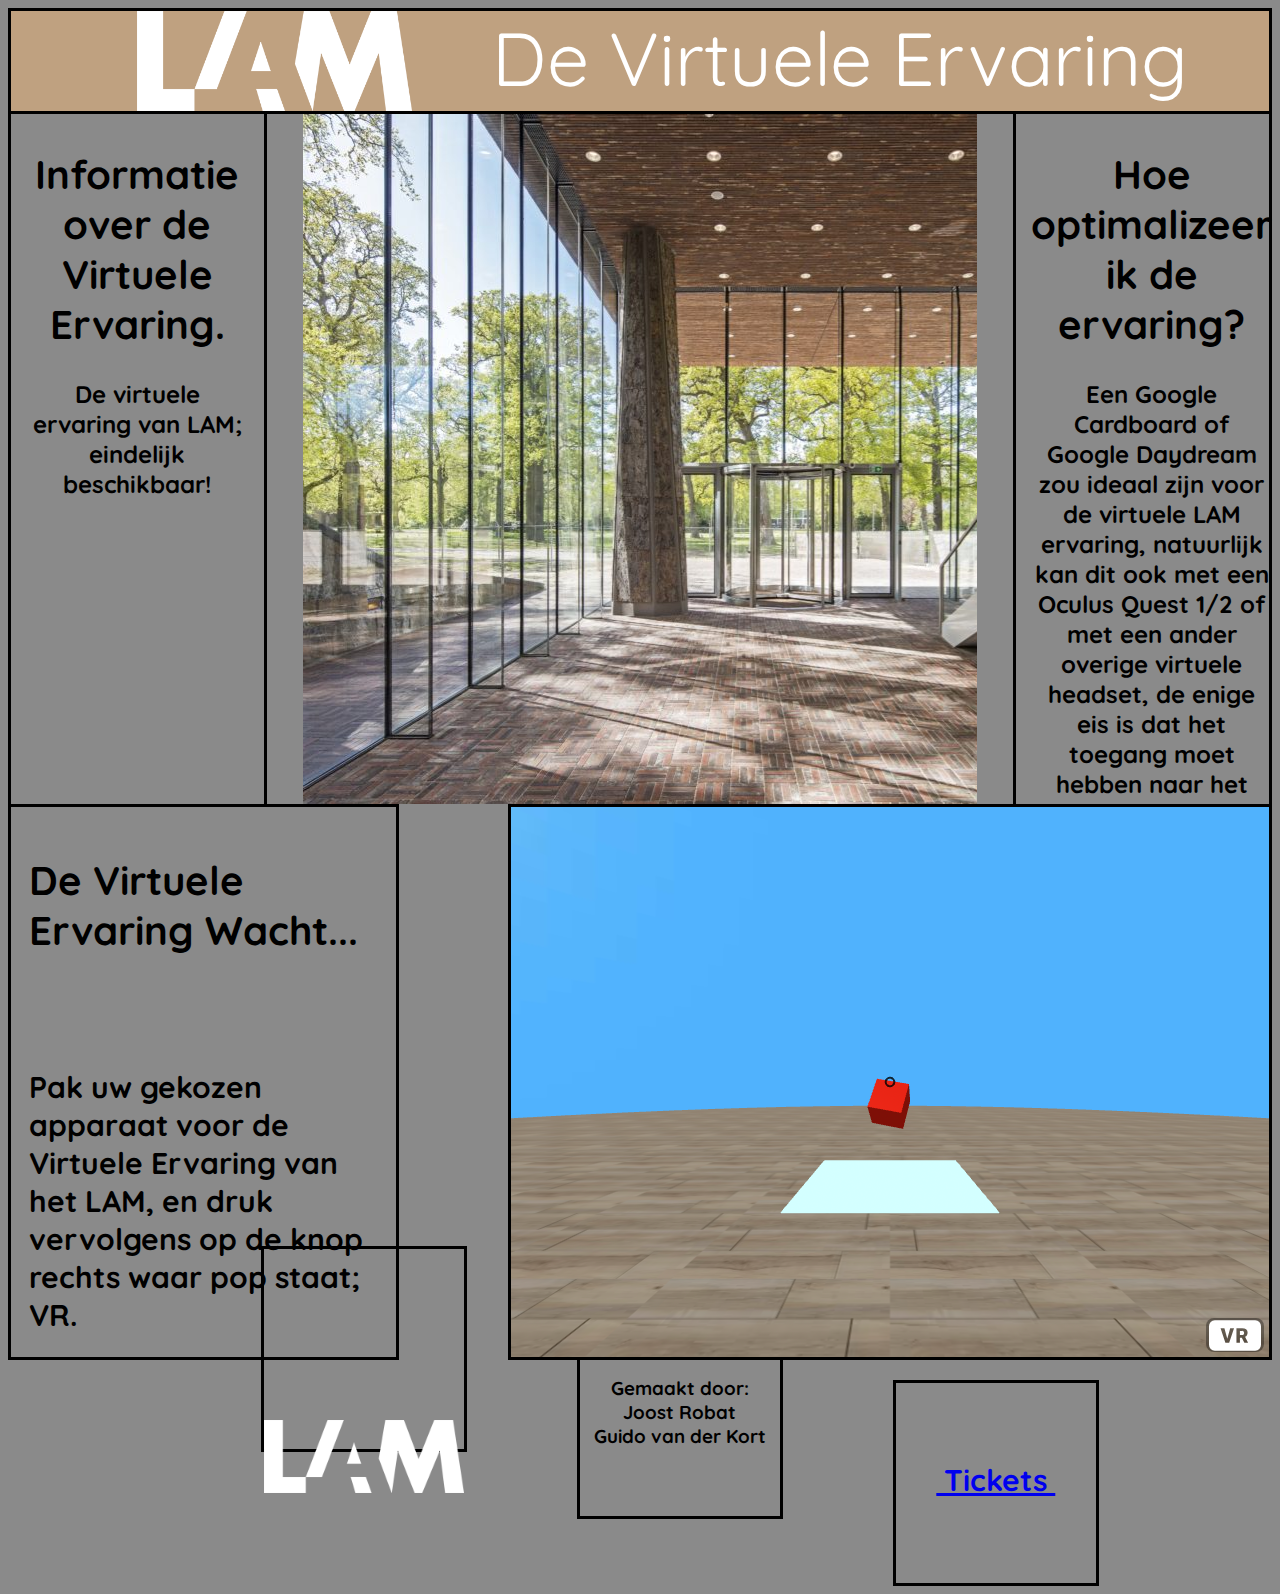
<file: map van website en code/index.html>
<!DOCTYPE html>
<html lang="en">
<head>
    <meta charset="UTF-8">
    <meta name="viewport" content="width=device-width, initial-scale=1.0">
    <title>LAM | Lisser Art Museum [De Virtuele Ervaring]</title>
    <link rel="stylesheet" href="kleuren.css">
    <link rel="preconnect" href="https://fonts.gstatic.com">
    <link href="https://fonts.googleapis.com/css2?family=Quicksand:wght@600&display=swap" rel="stylesheet">
    <link rel="icon" href="https://www.lamlisse.nl/wp-content/uploads/2018/07/A-logo-bruin.png" type="image/x-icon">
    <script src="library/aframe.js"></script>
    <script src="library/ma-webxr.js" defer></script>
    <script src="https://aframe.io/releases/1.1.0/aframe.min.js"></script>
</head>
<body>
  <main>
    <div class="top-bar" style="border: 3px solid black">
        <img src="Lam_logo.png" id="lam-logo">
        <p id="titel">De Virtuele Ervaring</p>
    </div>
    <div id="container0">
      <h2 id="txt" style="text-align: center"><a style="font-size: 40px">Informatie over de Virtuele Ervaring.</a>
      <br>
      <br>
      De virtuele ervaring van LAM; eindelijk beschikbaar!</h2>
    </div>
    <div id="container1">
      <h2 id="txt" style="text-align: center"><a style="font-size: 40px">Hoe optimalizeer ik de ervaring?</a>
      <br>
      <br>
      Een Google Cardboard of Google Daydream zou ideaal zijn voor de virtuele LAM ervaring, natuurlijk kan dit ook met een Oculus Quest 1/2 of met een ander overige virtuele headset, de enige eis is dat het toegang moet hebben naar het internet natuurlijk!</h3>
    </div>
    <section id="background">
    </section>
    <div id="bottom" style="border: 3px solid black">
      <h2 id="txt" style="font-size: 40px">De Virtuele Ervaring Wacht...</h2>
      <br>
      <h3 id="txt" style="font-size: 30px">Pak uw gekozen apparaat voor de Virtuele Ervaring van het LAM, en druk vervolgens op de knop rechts waar pop staat; VR.</h3>
    </div>
    <div id="vrWindow" style="border: 3px solid black">
      <a-scene embedded>
       <a-assets>
           <img id="360-Panorama" src="BrightSky.jpg">
           <img id="floor" src="Vloer_Lam.jpg">
           <img id="floor-ding" src="Vloer_Lam_2.jpg">
       </a-assets>
       <a-sky src="#360-Panorama"
              radius="25"
              side="double">
       </a-sky>
       <a-plane material="src: #floor-ding;
                          repeat: 30 30;
                          normal-map: #floor-ding;
                          normal-texture-repeat: 30 30"
                 rotation="-90 0 0"
                 scale="60 60 2"
                 position="0 -1.8 0">
       </a-plane>
       <a-entity camera look-controls wasd-controls="acceleration:100" position="0 0 0">
             <a-cursor raycaster="objects: .ui"></a-cursor>
       </a-entity>
       <a-box color="#AC1509"
              position="0 -0.4 -6"
              scale="0.6 0.6 0.6"
              animation__spin="dur:7500;easing:linear;to: 360 720 180;loop:-1;property:rotation;class:ui"
              animation__start="property: material; from: #AC1509; to: #BD3525;
                               startEvents: mouseenter; dur:500; easing: linear"
              animation__stop="property: material; from: #BD3525; to: #AC1509;
                               startEvents: mouseleave; dur:500; easing: linear"
              event-set__scale="_target: #Textwall1; _event: click;
                               animation.property: scale;
                               animation.to: 3 2.5 0.01;
                               animation.easing: easeInOutBack"
              event-set__position="_target: #Textwall1; _event: click;
                                  animation.property: position;
                                  animation.to: 0 2.5 -6">
       </a-box>
       <a-box scale="3 0.05 3"
              position="0 -1.8125 -6"
              color="#BAEAFF">
       </a-box>
       <a-box id="Textwall1"
              color="BA52EF"
              position="0 -0.4 -6"
              scale="0.3 0.3 0.3">
       </a-box>
   </a-scene>
 </div>
    <div id="onder" style="border: 3px solid black; margin-top: 35%"><a href="https://www.lamlisse.nl/" target="_blank">
      <img style="max-width: 100%; margin-top: 60px; max-height: 100%" src="Lam_logo.png" alt="Het LAM Logo"></a>
    </div>
    <div id="onder" style="border: solid black 3px; margin-left: 45%; margin-top: -11%">
      <h3 style="margin-top:30%">Gemaakt door:<br>
        Joost Robat<br>
        Guido van der Kort</h3>
    </div>
    <div id="onder" style="border: solid black 3px; margin-left: 70%; margin-top: -11%">
      <h3 style="font-size: 30px; margin-top: 20%">
      <strong id="arrow">🡦 🡣 🡣 🡣 🡧</strong><br>
      <strong id="arrow">🡢</strong><a href="https://www.lamlisse.nl/tickets/" target="_blank"> Tickets </a><strong id="arrow">🡠</strong><br>
      <strong id="arrow">🡥 🡡 🡡 🡡 🡤</strong>
      </h3>
    </div>

</main>
</body>
</html>
</file>
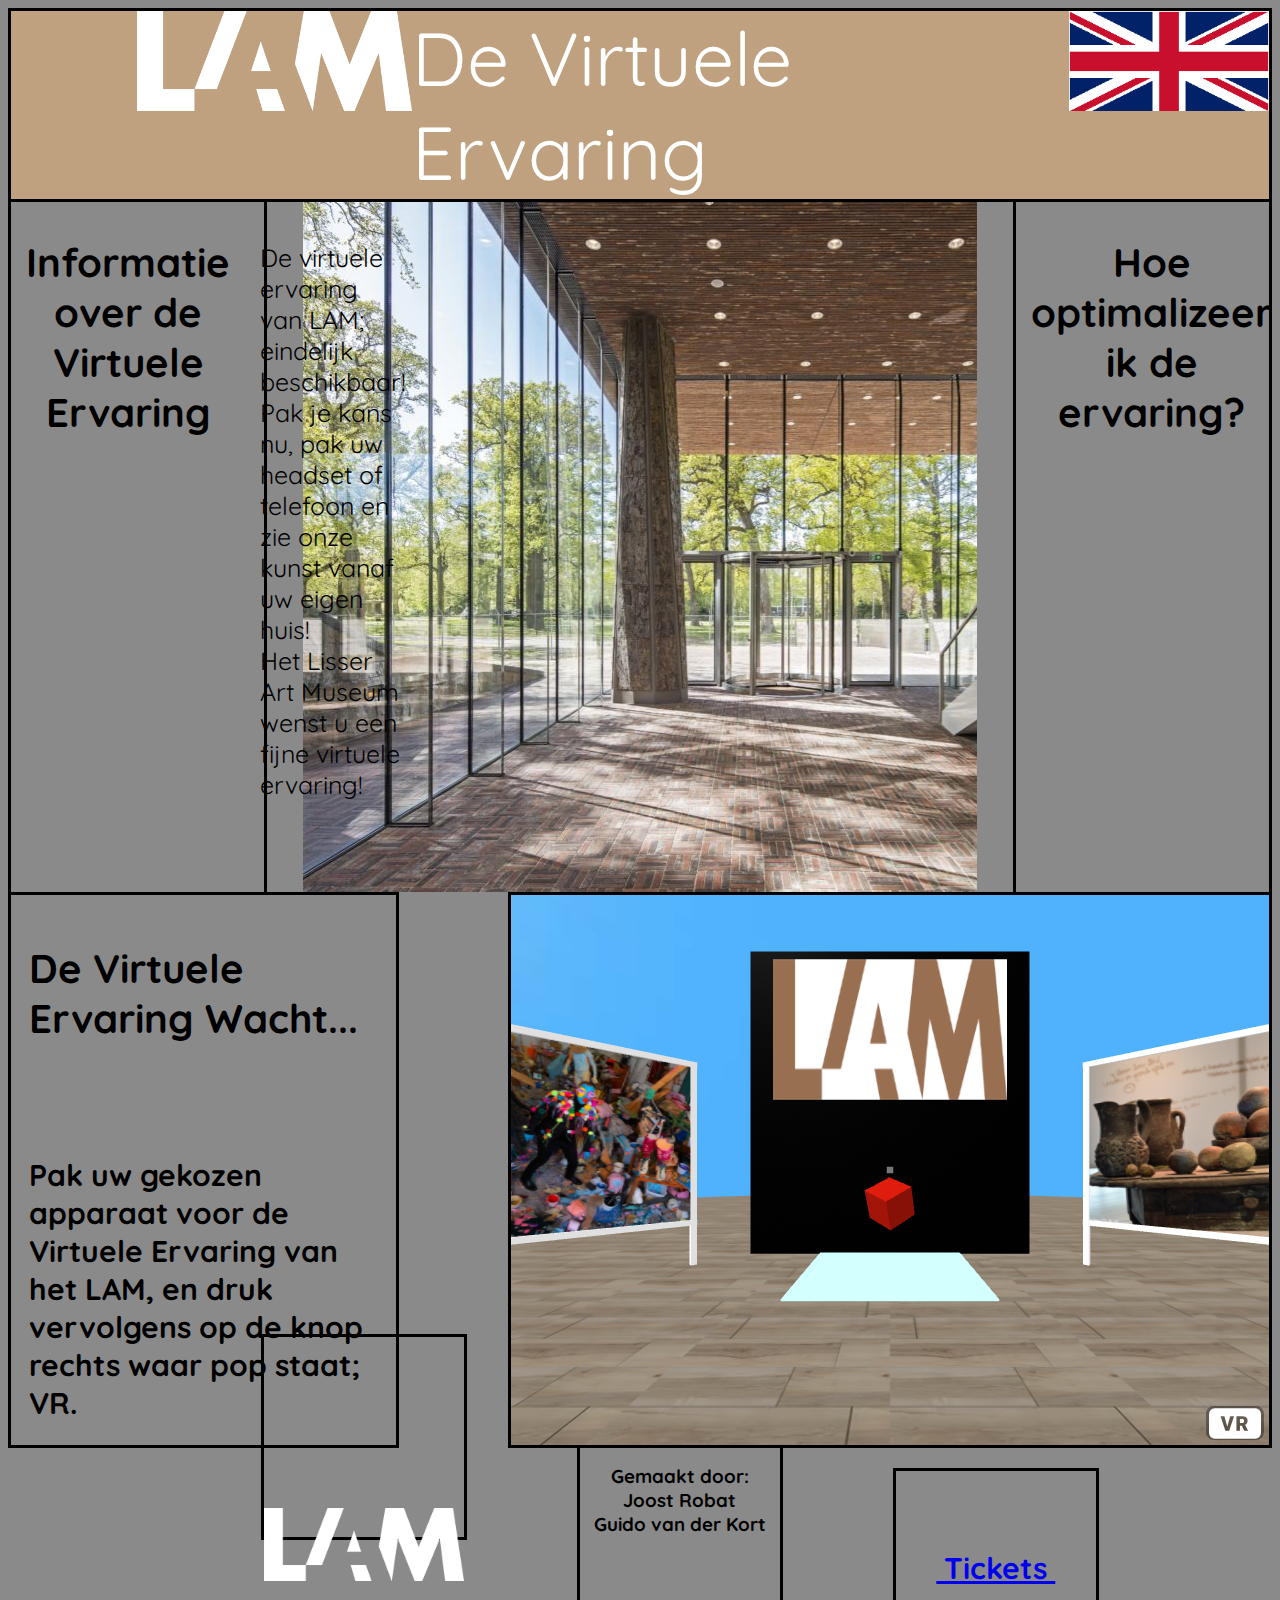
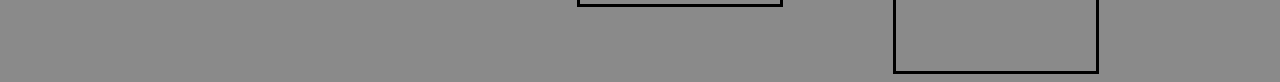
<file: WEBXR_LAM_De_Virtuele_Ervaring/index.html>
<!DOCTYPE html>
<html lang="en">
<head>
    <meta charset="UTF-8">
    <meta name="viewport" content="width=device-width, initial-scale=1.0">
    <title>LAM | Lisser Art Museum [De Virtuele Ervaring]</title>
    <link rel="stylesheet" href="kleuren.css">
    <link rel="preconnect" href="https://fonts.gstatic.com">
    <link href="https://fonts.googleapis.com/css2?family=Quicksand:wght@600&display=swap" rel="stylesheet">
    <link rel="icon" href="https://www.lamlisse.nl/wp-content/uploads/2018/07/A-logo-bruin.png" type="image/x-icon">
    <script src="library/aframe.js"></script>
    <script src="library/ma-webxr.js" defer></script>
    <script src="https://aframe.io/releases/1.1.0/aframe.min.js"></script>
</head>
<body>
  <main>
    <div class="top-bar" style="border: 3px solid black">
        <img src="images/Lam_logo.png" id="lam-logo">
        <p id="titel">De Virtuele Ervaring</p>
                <a href="index_english.html"><img src="images/english.png" style="height: 100px; width:auto; padding-right: 2%;"></a>
    </div>
    <div id="container0" style="float: left;">
      <h2 id="txt" style="text-align: center; display: flex; clear: both;"><a style="font-size: 40px">Informatie over de Virtuele Ervaring</a></h2>
      <p id="txt" style="font-size: 25px; clear: both;">De virtuele ervaring van LAM; eindelijk beschikbaar!<br>Pak je kans nu, pak uw headset of telefoon en zie onze kunst vanaf uw eigen huis!<br>Het Lisser Art Museum wenst u een fijne virtuele ervaring!</p>
    </div>
    <div id="container1" style="float: right;">
      <h2 id="txt" style="text-align: center; display: flex; clear: both;"><a style="font-size: 40px">Hoe optimalizeer ik de ervaring?</a></h2>
      <p id="txt" style="font-size: 25px; clear: both;">Een Google Cardboard of Google Daydream zou ideaal zijn voor de virtuele LAM ervaring, natuurlijk kan dit ook met een Oculus Quest 1/2 of met een ander overige virtuele headset, de enige eis is dat het toegang moet hebben naar het internet natuurlijk!</p>
    </div>
    <section id="background">
    </section>
    <div id="bottom" style="border: 3px solid black">
      <h2 id="txt" style="font-size: 40px">De Virtuele Ervaring Wacht...</h2>
      <br>
      <h3 id="txt" style="font-size: 30px">Pak uw gekozen apparaat voor de Virtuele Ervaring van het LAM, en druk vervolgens op de knop rechts waar pop staat; VR.</h3>
    </div>
    <div id="vrWindow" style="border: 3px solid black">
      <a-scene embedded>
        <a-assets>
            <img id="360-Panorama" src="BrightSky.jpg">
            <img id="floor" src="Vloer_Lam.jpg">
            <img id="floor-ding" src="Vloer_Lam_2.jpg">
            <img id="Lam" src="logoLam.png">
            <img id="Kunst1" src="Lisse-043.jpg">
            <img id="Kunst2" src="FolkertdeJong.jpg">
            <img id="Kunst3" src="JegensTevens.jpg">
            <img id="Kunst4" src="Art_LAM1.jpeg">
        </a-assets>
        <a-image src="#Lam" width="5" height="3" position="0 3 -7"></a-image>
        <a-image src="#Kunst1" width="3.5" height="3" position="5 0.5 -5" rotation="0 135 0"></a-image>
        <a-image src="#Kunst2" width="3.5" height="3" position="-5 0.5 -5" rotation="0 -135 0"></a-image>
        <a-image src="#Kunst3" width="3.5" height="3" position="-7 0.5 0" rotation="0 -90 0"></a-image>
        <a-image src="#Kunst4" width="3.5" height="3" position="7 0.5 0" rotation="0 -90 0"></a-image>
        <a-box color="#000000" position="0 -1.8 -7.095" scale="6 0.1 13" rotation="90 0 0"></a-box>

        <!--Border Kunst 1-->
        <a-box color="FFFFFF" position="-7 0 1.8" scale="0.1 4 0.1"></a-box>
        <a-box color="FFFFFF" position="-7 0 -1.8" scale="0.1 4 0.1"></a-box>
        <a-box color="FFFFFF" position="-7 2 0" scale="0.1 3.7 0.1" rotation="90 0 0"></a-box>
        <a-box color="FFFFFF" position="-7 -1 0" scale="0.1 3.7 0.1" rotation="90 0 0"></a-box>

        <!--Border Kunst 2-->
        <a-box color="FFFFFF" position="-6.25 0 -3.75" scale="0.1 4 0.1" rotation="0 45 0"></a-box>
        <a-box color="FFFFFF" position="-3.75 0 -6.25" scale="0.1 4 0.1" rotation="0 45 0"></a-box>
        <a-box color="FFFFFF" position="-5 2 -5" scale="0.1 3.64 0.1" rotation="90 135 0"></a-box>
        <a-box color="FFFFFF" position="-5 -1 -5" scale="0.1 3.64 0.1" rotation="90 135 0"></a-box>

        <!--Border Kunst 3-->
        <a-box color="FFFFFF" position="6.25 0 -3.75" scale="0.1 4 0.1" rotation="0 135 0"></a-box>
        <a-box color="FFFFFF" position="3.75 0 -6.25" scale="0.1 4 0.1" rotation="0 135 0"></a-box>
        <a-box color="FFFFFF" position="5 2 -5" scale="0.1 3.64 0.1" rotation="90 45 0"></a-box>
        <a-box color="FFFFFF" position="5 -1 -5" scale="0.1 3.64 0.1" rotation="90 45 0"></a-box>

        <!--Border Kunst 4-->
        <a-box color="FFFFFF" position="7 0 1.8" scale="0.1 4 0.1"></a-box>
        <a-box color="FFFFFF" position="7 0 -1.8" scale="0.1 4 0.1"></a-box>
        <a-box color="FFFFFF" position="7 2 0" scale="0.1 3.7 0.1" rotation="90 0 0"></a-box>
        <a-box color="FFFFFF" position="7 -1 0" scale="0.1 3.7 0.1" rotation="90 0 0"></a-box>

        <a-sky src="#360-Panorama"
               radius="25"
               side="double"
               position="0 -1.8 0">
        </a-sky>
        <a-plane material="color: #floor;
                           src: #floor-ding;
                           repeat: 30 30;
                           normal-map: #floor-ding;
                           normal-texture-repeat: 30 30"
                  position="0 -1.8 0"
                  rotation="-90 0 0"
                  scale="60 60 2">
        </a-plane>
        <a-entity camera look-controls wasd-controls="acceleration:150" position="0 0 7">
          <a-entity geometry="primitive: plane; height: 0.02; width: 0.02" position="0 0 -1"
                    material="color: gray; opacity: 0.8"
                    fov="90"></a-entity>
        </a-entity>
        <a-box color="#AC1509"
               position="0 -0.6 -6"
               scale="0.6 0.6 0.6"
               animation__spin="dur:7500;easing:linear;to: 360 720 180;loop:-1;property:rotation;class:ui"
               animation__start="property: material; from: #AC1509; to: #BD3525;
                                startEvents: mouseenter; dur:500; easing: linear"
               animation__stop="property: material; from: #BD3525; to: #AC1509;
                                startEvents: mouseleave; dur:500; easing: linear"
               event__scale="_target: #Textwall1; _event: click;
                                animation.property: scale;
                                animation.to: 3 0.7 0.01;
                                animation.easing: easeInOutBack"
               event__position="_target: #Textwall1; _event: click;
                                   animation.property: position;
                                   animation.to: 0 0.7 -6">
        </a-box>
        <a-box scale="3 0.05 3"
               position="0 -1.8 -6"
               color="#BAEAFF">
        </a-box>
        <a-box id="Textwall1"
               color="BA52EF"
               position="0 -0.55 -6"
               scale="0.3 0.3 0.3">
        </a-box>
         <a-text
           value="Welkom in het L.A.M. museum,
            dit museum bevat internationale topstukken die wij op een interessante manier aan jou presenteren, met onze persoonlijke aanpak laten wij zien wat wij denken bij jou past!"
           position="-2 0.8 -7">
         </a-text>
         <a-text value="Artist: Folkert de Jong. naam van het kunstwerk: Weird Science." position="-7 2.5 -3" rotation="0 45 0"></a-text>
         <a-text value="Artist: Folkert de Jong. naam van het kunstwerk: De Nihilist-tabel(II)." position="3 2.5 -7" rotation="0 -45 0"></a-text>
         <a-text value="Naam van kunstwerk: Eten dat zich presenteert als kunst." position="-7 2.5 2.5" rotation="0 90 0"></a-text>
         <a-text value="Kunst van vrouw" position="7 2.5 -1" rotation="0 -90 0"></a-text>
         </a-entity>
     </a-scene>
 </div>
    <div id="onder" style="border: 3px solid black; margin-top: 35%"><a href="https://www.lamlisse.nl/" target="_blank">
      <img style="max-width: 100%; margin-top: 60px; max-height: 100%" src="images/Lam_logo.png" alt="Het LAM Logo"></a>
    </div>
    <div id="onder" style="border: solid black 3px; margin-left: 45%; margin-top: -11%">
      <h3 style="margin-top:30%">Gemaakt door:<br>
        Joost Robat<br>
        Guido van der Kort</h3>
    </div>
    <div id="onder" style="border: solid black 3px; margin-left: 70%; margin-top: -11%">
      <h3 style="font-size: 30px; margin-top: 20%">
      <strong id="arrow">🡦</strong><strong id="arrow"> 🡣</strong><strong id="arrow"> 🡣</strong><strong id="arrow"> 🡣</strong><strong id="arrow"> 🡧</strong><br>
      <strong id="arrow">🡢</strong><a href="https://www.lamlisse.nl/tickets/" target="_blank"> Tickets </a><strong id="arrow">🡠</strong><br>
      <strong id="arrow">🡥</strong><strong id="arrow"> 🡡</strong><strong id="arrow"> 🡡</strong><strong id="arrow"> 🡡</strong><strong id="arrow"> 🡤</strong>
      </h3>
    </div>

</main>
</body>
</html>
</file>
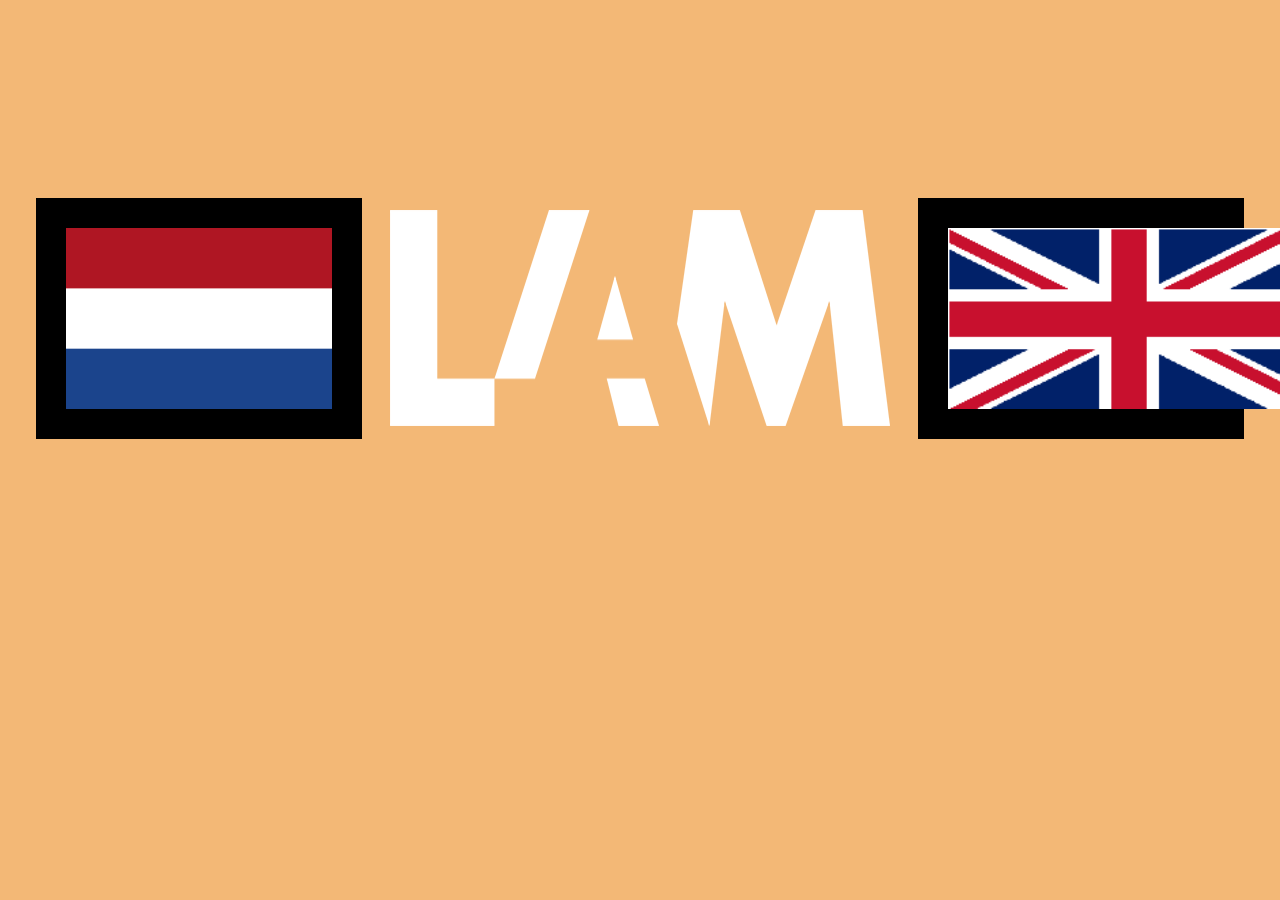
<file: WEBXR_LAM_De_Virtuele_Ervaring - Copy/niet-meer-in-gebruik-index.html>
<!DOCTYPE html>
<html lang="en" dir="ltr">
  <head>
    <meta charset="utf-8">
    <link rel="stylesheet" href="kleuren.css">
    <title></title>
  </head>
  <body style="display: flex; background-color: rgba(243, 184, 118, 1);">
    <div id="linking_dutch"><a href="index_nederlands.html">
      <img src="images/dutch.png" alt="Nederlandse vlag" style="height: 100%; width: 100%">
    </a></div>
    <img src="images/Lam_logo.png" alt="Lisser Art Museum Logo" style="margin-top: 16%; padding-bottom: 1%">
    <div id="linking_english" style="display: flex;"><a style="display: flex;" href="index_english.html">
      <img src="images/english.png" alt="English flag">
    </a></div>
  </body>
</html>
</file>
<file: map van website en code/kleuren.css>
html {
  font-family: 'Quicksand', sans-serif;
}
body {
  background-color: rgba(22, 22, 22, 0.5);
}
strong {
  color: rgba(0, 0, 0, 0);
}
.top-bar {
    width: auto;
    height: 100%;
    background-color: rgba(243, 184, 118, 0.5);
    display: flex; justify-content: space-between;
}
#lam-logo {
    height: 100px;
    width: auto;
    padding-left: 10%;
}
#titel {
    color: white;
    font-size: 75px;
    padding-left: 0%;
    margin: 0 auto;
    font-family: 'Quicksand', sans-serif;
}
#container0 {
  display: flex;
  width: 20%;
  float: left;
  height: 690px;
  border-left: 3px solid black;
  border-right: 3px solid black;

}
#background {
  background-image: url("background.png");
  repeat: no-repeat;
  max-height: 63.8%;
  max-width: 53.3%;
  height: 690px;
  width: 1024px;
  margin-left: auto;
  margin-right: auto;
}
#container1 {
    display: flex;
    width: 20%;
    float: right;
    height: 690px;
    border-left: 3px solid black;
    border-right: 3px solid black;
}
#bottom {
  padding-left: 3px;
  padding-right: 3px;
  text-align: left;
  float: left;
  width: 30%;
  height: 550px;
}
#vrWindow {
  float: right;
  width: 60%;
  height: 550px;
}
a-scene {
  float: right;
  width: 60%;
  height: 60%;
}
#onder {
  height: 200px;
  width: 200px;
  margin-left: 20%;
  text-align: center;
}
#onder:hover {
  background-color: black;
  color: white;
}
#arrow:hover {
  color: white;
}
#txt {
  padding: 15px;
}
</file>
<file: WEBXR_LAM_De_Virtuele_Ervaring/kleuren.css>
html {
  font-family: 'Quicksand', sans-serif;
}
body {
  background-color: rgba(22, 22, 22, 0.5);
}
strong {
  color: rgba(0, 0, 0, 0);
}
.top-bar {
    width: auto;
    height: 100%;
    background-color: rgba(243, 184, 118, 0.5);
    display: flex; justify-content: space-between;
}
#lam-logo {
    height: 100px;
    width: auto;
    padding-left: 10%;
}
#titel {
    color: white;
    font-size: 75px;
    padding-left: 0%;
    margin: 0 auto;
    font-family: 'Quicksand', sans-serif;
}
#container0 {
  display: flex;
  width: 20%;
  float: left;
  height: 690px;
  border-left: 3px solid black;
  border-right: 3px solid black;

}
#background {
  background-image: url("images/background.png");
  repeat: no-repeat;
  max-height: 63.8%;
  max-width: 53.3%;
  height: 690px;
  width: 1024px;
  margin-left: auto;
  margin-right: auto;
}
#container1 {
    display: flex;
    width: 20%;
    float: right;
    height: 690px;
    border-left: 3px solid black;
    border-right: 3px solid black;
}
#bottom {
  padding-left: 3px;
  padding-right: 3px;
  text-align: left;
  float: left;
  width: 30%;
  height: 550px;
}
#vrWindow {
  float: right;
  width: 60%;
  height: 550px;
}
a-scene {
  float: right;
  width: 60%;
  height: 60%;
}
#onder {
  height: 200px;
  width: 200px;
  margin-left: 20%;
  text-align: center;
}
#onder:hover {
  background-color: black;
  color: white;
}
#arrow:hover {
  color: white;
}
#txt {
  padding: 15px;
}
#linking_dutch {
border: solid black 30px;
margin-top: 15%;
margin-left: auto;
margin-right: auto;
}
#linking_dutch:hover {
border: solid red 30px;
}
#linking_english {
border: solid black 30px;
margin-top: 15%;
margin-left: auto;
margin-right: auto;
}
#linking_english:hover {
border: solid red 30px;
}
</file>
<file: WEBXR_LAM_De_Virtuele_Ervaring - Copy/kleuren.css>
html {
  font-family: 'Quicksand', sans-serif;
}
body {
  background-color: rgba(22, 22, 22, 0.5);
}
strong {
  color: rgba(0, 0, 0, 0);
}
.top-bar {
    width: auto;
    height: 100%;
    background-color: rgba(243, 184, 118, 0.5);
    display: flex; justify-content: space-between;
}
#lam-logo {
    height: 100px;
    width: auto;
    padding-left: 10%;
}
#titel {
    color: white;
    font-size: 75px;
    padding-left: 0%;
    margin: 0 auto;
    font-family: 'Quicksand', sans-serif;
}
#container0 {
  width: 20%;
  height: 690px;

}
#background {
  background-image: url("images/background.png");
  repeat: no-repeat;
  max-height: 63.8%;
  max-width: 53.3%;
  height: 690px;
  width: 1024px;
  margin-left: auto;
  margin-right: auto;
}
#container1 {
    width: 20%;
    height: 690px;
}
#bottom {
  padding-left: 3px;
  padding-right: 3px;
  text-align: left;
  float: left;
  width: 30%;
  height: 550px;
}
#vrWindow {
  float: right;
  width: 60%;
  height: 550px;
}
a-scene {
  float: right;
  width: 60%;
  height: 60%;
}
#onder {
  height: 200px;
  width: 200px;
  margin-left: 20%;
  text-align: center;
}
#onder:hover {
  background-color: black;
  color: white;
}
#arrow:hover {
  color: white;
}
#txt {
  padding: 15px;
}
#linking_dutch {
border: solid black 30px;
margin-top: 15%;
margin-left: auto;
margin-right: auto;
}
#linking_dutch:hover {
border: solid red 30px;
}
#linking_english {
border: solid black 30px;
margin-top: 15%;
margin-left: auto;
margin-right: auto;
}
#linking_english:hover {
border: solid red 30px;
}
</file>
